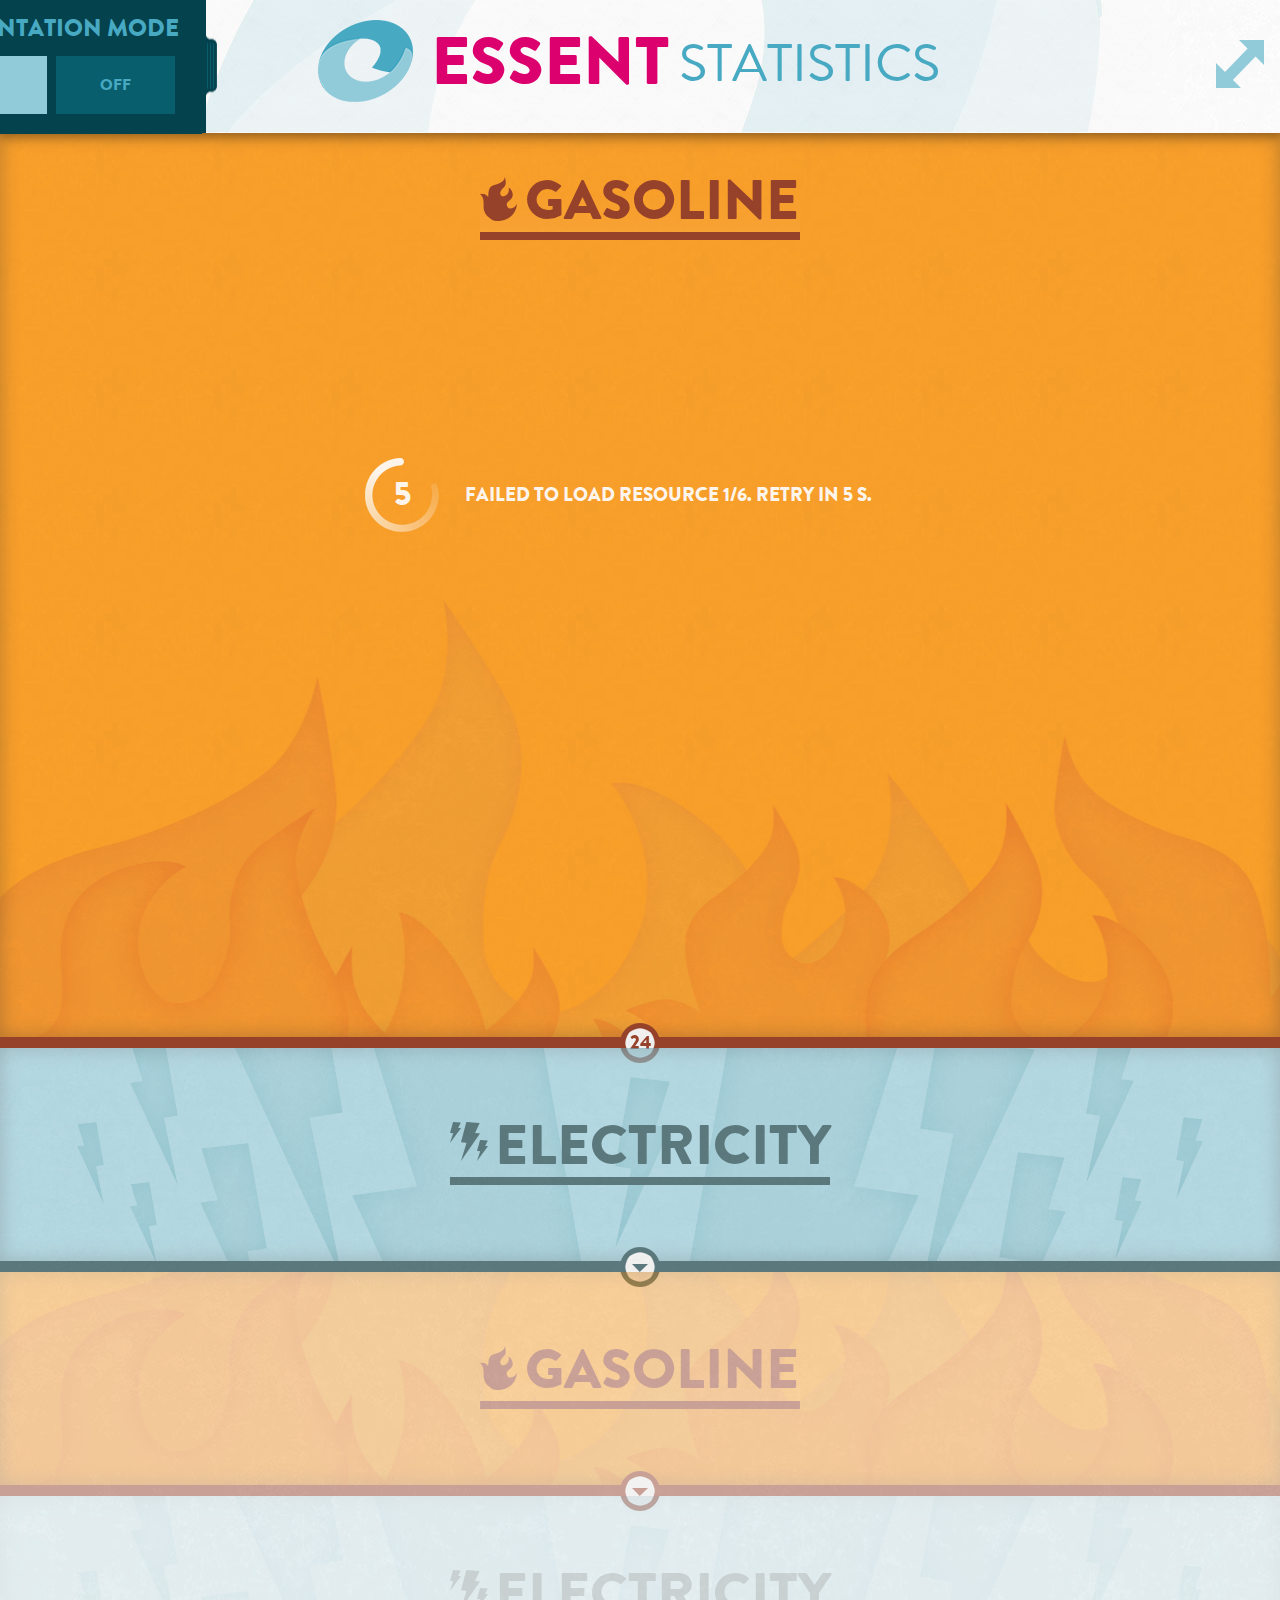
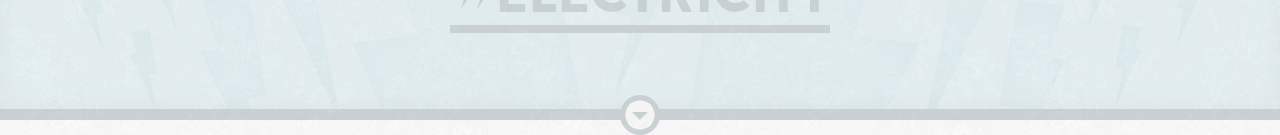
<file: dev/src/index.html>
<!DOCTYPE html>
<html>
<head>
    <title>Essent Statistics 2008 - 2013</title>
    <link href="stylesheets/screen.css" rel="stylesheet" type="text/css" />
    <link type="image/x-icon" href="assets/favicon.ico" rel="icon">
    <link type="image/x-icon" href="assets/favicon.ico" rel="shortcut icon">
    <script type="text/javascript" src="http://ajax.googleapis.com/ajax/libs/jquery/1.9.1/jquery.min.js"></script>
    <script type="text/javascript">
        window.jQuery || document.write('<script src="js/vendor/jquery-1.8.1.min.js"><\/script>');
    </script>
    <script type="text/javascript" src="js/vendor/jquery.cookie.js"></script>
    <script type="text/javascript" src="js/vendor/jcanvas.min.js"></script>
    <script type="text/javascript" src="js/vendor/jquery.fullscreen-min.js"></script>
    <script type="text/javascript" src="js/app.js"></script>
</head>
<body>
    <div id="container">
        <header>
            <div id="presentation_mode">
                <div id="content">
                    <p>Presentation mode</p>
                    <a href="" id="presentation_mode_on" class="selected">On</a>
                    <a href="" id="presentation_mode_off">Off</a>
                </div>
            </div>
            <div id="header_content">
                <img src="assets/logo.png" alt="logo"/>
                <hgroup>
                    <h1>Essent</h1>
                    <h2>Statistics</h2>
                    <h1 id="be" class="hide">.be</h1>
                </hgroup>
            </div>
            <a class="fullscreen open" href="#" title="Toggle Fullscreen"><span>Fullscreen</span></a>
        </header>
        <div id="disabled">
            <h3>JavaScript Disabled</h3>
            <h4>Thou shall not disable JavaScript</h4>
            <p>We&#39;re sorry but this site is not visitable without enabling JavaScript.
            To enjoy all the supernatural powers of JavaScript, please enable it in
            your browser. Don&#39;t know how to&#63; Give your browsers&#39; client service a
            chance.
            </p>
            <h4>Enable Javascript in your browser
            to check out this awesome site<br/>
            (and the rest of the web)</h4>
            <p>Surfing the web without JavaScript is like driving with square wheels,
            and no steering wheel, and no fuel,
            while there&#39;s an infrared rocket flying towards you.</p>
            <img src="assets/disable.png" alt="überawesome rocket"/>
        </div>
        <div id="data_elements"></div>
    </div>
</body>
</html>
</file>
<file: dev/src/stylesheets/screen.css>
/* line 17, ../../../../../../../Library/Ruby/Gems/1.8/gems/compass-0.12.2/frameworks/compass/stylesheets/compass/reset/_utilities.scss */
html, body, div, span, applet, object, iframe,
h1, h2, h3, h4, h5, h6, p, blockquote, pre,
a, abbr, acronym, address, big, cite, code,
del, dfn, em, img, ins, kbd, q, s, samp,
small, strike, strong, sub, sup, tt, var,
b, u, i, center,
dl, dt, dd, ol, ul, li,
fieldset, form, label, legend,
table, caption, tbody, tfoot, thead, tr, th, td,
article, aside, canvas, details, embed,
figure, figcaption, footer, header, hgroup,
menu, nav, output, ruby, section, summary,
time, mark, audio, video {
  margin: 0;
  padding: 0;
  border: 0;
  font: inherit;
  font-size: 100%;
  vertical-align: baseline;
}

/* line 22, ../../../../../../../Library/Ruby/Gems/1.8/gems/compass-0.12.2/frameworks/compass/stylesheets/compass/reset/_utilities.scss */
html {
  line-height: 1;
}

/* line 24, ../../../../../../../Library/Ruby/Gems/1.8/gems/compass-0.12.2/frameworks/compass/stylesheets/compass/reset/_utilities.scss */
ol, ul {
  list-style: none;
}

/* line 26, ../../../../../../../Library/Ruby/Gems/1.8/gems/compass-0.12.2/frameworks/compass/stylesheets/compass/reset/_utilities.scss */
table {
  border-collapse: collapse;
  border-spacing: 0;
}

/* line 28, ../../../../../../../Library/Ruby/Gems/1.8/gems/compass-0.12.2/frameworks/compass/stylesheets/compass/reset/_utilities.scss */
caption, th, td {
  text-align: left;
  font-weight: normal;
  vertical-align: middle;
}

/* line 30, ../../../../../../../Library/Ruby/Gems/1.8/gems/compass-0.12.2/frameworks/compass/stylesheets/compass/reset/_utilities.scss */
q, blockquote {
  quotes: none;
}
/* line 103, ../../../../../../../Library/Ruby/Gems/1.8/gems/compass-0.12.2/frameworks/compass/stylesheets/compass/reset/_utilities.scss */
q:before, q:after, blockquote:before, blockquote:after {
  content: "";
  content: none;
}

/* line 32, ../../../../../../../Library/Ruby/Gems/1.8/gems/compass-0.12.2/frameworks/compass/stylesheets/compass/reset/_utilities.scss */
a img {
  border: none;
}

/* line 116, ../../../../../../../Library/Ruby/Gems/1.8/gems/compass-0.12.2/frameworks/compass/stylesheets/compass/reset/_utilities.scss */
article, aside, details, figcaption, figure, footer, header, hgroup, menu, nav, section, summary {
  display: block;
}

@-webkit-keyframes rotate {
  /* line 5, ../sass/screen.scss */
  from {
    -webkit-transform: rotate(0deg);
  }

  /* line 6, ../sass/screen.scss */
  to {
    -webkit-transform: rotate(360deg);
  }
}

@-moz-keyframes rotate {
  /* line 10, ../sass/screen.scss */
  from {
    -moz-transform: rotate(0deg);
  }

  /* line 11, ../sass/screen.scss */
  to {
    -moz-transform: rotate(360deg);
  }
}

@font-face {
  font-family: 'brandon_grotesqueblack';
  src: url("../assets/fonts/brandon_blk-webfont.eot");
  src: url("../assets/fonts/brandon_blk-webfont.eot") format("embedded-opentype"), url("../assets/fonts/brandon_blk-webfont.woff") format("woff"), url("../assets/fonts/brandon_blk-webfont.ttf") format("truetype"), url("../assets/fonts/brandon_blk-webfont.svg") format("svg");
  font-weight: normal;
  font-style: normal;
}

@font-face {
  font-family: 'brandon_grotesquemedium';
  src: url("../assets/fonts/brandon_reg-webfont.eot");
  src: url("../assets/fonts/brandon_reg-webfont.eot") format("embedded-opentype"), url("../assets/fonts/brandon_reg-webfont.woff") format("woff"), url("../assets/fonts/brandon_reg-webfont.ttf") format("truetype"), url("../assets/fonts/brandon_reg-webfont.svg") format("svg");
  font-weight: normal;
  font-style: normal;
}

/* line 39, ../sass/screen.scss */
.order {
  visibility: hidden;
  height: 0;
}

/* line 44, ../sass/screen.scss */
body {
  margin: 0;
  border: 0;
  padding: 0;
  background-color: #fff;
  background-image: url("../assets/textures/default.jpg");
  background-repeat: repeat;
  font-family: brandon_grotesqueblack, Helvetica, sans-serif;
  text-transform: uppercase;
}
/* line 54, ../sass/screen.scss */
body header {
  position: fixed;
  z-index: 20000;
  background-repeat: repeat;
  background-image: url("../assets/textures/header.jpg");
  width: 100%;
  height: 133px;
  top: 0;
  -webkit-box-shadow: 0px 4px 10px 0px rgba(0, 0, 0, 0.3);
  -moz-box-shadow: 0px 4px 10px 0px rgba(0, 0, 0, 0.3);
  box-shadow: 0px 4px 10px 0px rgba(0, 0, 0, 0.3);
}
/* line 66, ../sass/screen.scss */
body header #presentation_mode {
  position: absolute;
  cursor: pointer;
  width: 315px;
  height: 100%;
  margin-left: -295px;
  background-image: url("../assets/presentation/rightbar.png");
  background-repeat: no-repeat;
  background-position: 100% 50%;
}
/* line 73, ../sass/screen.scss */
body header #presentation_mode #content {
  width: 95%;
  height: 117px;
  background: url("../assets/textures/presentation.jpg") repeat;
  padding-top: 17px;
}
/* line 79, ../sass/screen.scss */
body header #presentation_mode #content p {
  width: 100%;
  color: #48a9c2;
  text-align: center;
  font-size: 18pt;
}
/* line 86, ../sass/screen.scss */
body header #presentation_mode #content a {
  display: inline-block;
  width: 119px;
  height: 58px;
  background-color: #095e6d;
  color: #48a9c2;
  text-decoration: none;
  margin-top: 15px;
  line-height: 58px;
  text-align: center;
}
/* line 98, ../sass/screen.scss */
body header #presentation_mode #content #presentation_mode_on {
  margin-left: 26px;
}
/* line 102, ../sass/screen.scss */
body header #presentation_mode #content #presentation_mode_off {
  margin-left: 5px;
}
/* line 106, ../sass/screen.scss */
body header #presentation_mode #content .selected {
  background-color: #91cbda;
  color: #095e6d;
}
/* line 116, ../sass/screen.scss */
body header #header_content {
  cursor: pointer;
  width: 834px;
  height: 114px;
  margin-left: auto;
  margin-right: auto;
  padding-left: 190px;
  padding-top: 20px;
  background-image: url("../assets/header.jpg");
  background-repeat: no-repeat;
  background-position: top center;
}
/* line 128, ../sass/screen.scss */
body header #header_content img {
  float: left;
}
/* line 132, ../sass/screen.scss */
body header #header_content hgroup {
  height: 100%;
}
/* line 135, ../sass/screen.scss */
body header #header_content hgroup h1 {
  color: #dc006e;
  font-size: 50pt;
  margin-top: 10px;
  margin-left: 18px;
  float: left;
}
/* line 143, ../sass/screen.scss */
body header #header_content hgroup h2 {
  font-family: brandon_grotesquemedium;
  color: #48a9c2;
  font-weight: lighter;
  font-size: 40pt;
  height: 100%;
  float: left;
  margin-top: 18px;
  margin-left: 10px;
}
/* line 154, ../sass/screen.scss */
body header #header_content hgroup #be {
  margin-left: 3px;
}
/* line 160, ../sass/screen.scss */
body header .fullscreen {
  position: absolute;
  top: 30%;
  left: 95%;
  width: 48px;
  height: 48px;
}
/* line 167, ../sass/screen.scss */
body header .fullscreen span {
  display: none;
}
/* line 172, ../sass/screen.scss */
body header .open {
  background-image: url("../assets/fullscreen/open.png");
}
/* line 176, ../sass/screen.scss */
body header .open:hover {
  background-image: url("../assets/fullscreen/openh.png");
}
/* line 180, ../sass/screen.scss */
body header .close {
  background-image: url("../assets/fullscreen/close.png");
}
/* line 184, ../sass/screen.scss */
body header .close:hover {
  background-image: url("../assets/fullscreen/closeh.png");
}
/* line 189, ../sass/screen.scss */
body #disabled {
  width: 700px;
  margin-left: auto;
  margin-right: auto;
  margin: 190px auto 0 auto;
}
/* line 196, ../sass/screen.scss */
body #disabled h3, body #disabled h4, body #disabled p {
  margin-left: auto;
  margin-right: auto;
}
/* line 201, ../sass/screen.scss */
body #disabled h3, body #disabled h4 {
  text-align: center;
}
/* line 205, ../sass/screen.scss */
body #disabled h3 {
  width: 100%;
  color: #dc006e;
  font-size: 45pt;
  margin-bottom: 30px;
}
/* line 212, ../sass/screen.scss */
body #disabled h4, body #disabled p {
  width: 90%;
  color: #13758e;
}
/* line 217, ../sass/screen.scss */
body #disabled h4 {
  font-size: 23pt;
  margin-top: 55px;
}
/* line 222, ../sass/screen.scss */
body #disabled p {
  width: 90%;
  font-family: brandon_grotesquemedium, Helvetica, sans-serif;
  margin-top: 15px;
  margin-bottom: 40px;
  line-height: 18pt;
  text-transform: none;
  font-size: 14pt;
}
/* line 231, ../sass/screen.scss */
body #disabled p a {
  text-decoration: none;
  font-weight: bold;
  color: #0c5d72;
}
/* line 237, ../sass/screen.scss */
body #disabled p a:hover {
  color: #dc006e;
}
/* line 242, ../sass/screen.scss */
body #disabled .p2 {
  text-align: center;
}
/* line 246, ../sass/screen.scss */
body #disabled img {
  margin-top: 20px;
}
/* line 251, ../sass/screen.scss */
body #data_elements {
  margin-top: 133px;
}
/* line 256, ../sass/screen.scss */
body .gas, body .electricity {
  width: 100%;
  height: 224px;
  cursor: pointer;
}
/* line 260, ../sass/screen.scss */
body .gas .gas_content, body .electricity .gas_content {
  background: url("../assets/gas/flames.png") no-repeat, url("../assets/textures/gas.jpg") repeat;
}
/* line 262, ../sass/screen.scss */
body .gas .gas_content .energy_source_title, body .electricity .gas_content .energy_source_title {
  color: #821c00;
  background: url("../assets/gas/icon.png") no-repeat, url("../assets/gas/underline.png") repeat-x;
}
/* line 267, ../sass/screen.scss */
body .gas .electricity_content, body .electricity .electricity_content {
  background: url("../assets/electricity/thunderstruck.png") no-repeat, url("../assets/textures/electricity.jpg") repeat;
}
/* line 269, ../sass/screen.scss */
body .gas .electricity_content .energy_source_title, body .electricity .electricity_content .energy_source_title {
  color: #002E36;
  background: url("../assets/electricity/icon.png") no-repeat, url("../assets/electricity/underline.png") repeat-x;
}
/* line 274, ../sass/screen.scss */
body .gas .gas_content .energy_source_title, body .electricity .gas_content .energy_source_title {
  padding-left: 45px;
  width: 275px;
}
/* line 278, ../sass/screen.scss */
body .gas .electricity_content .energy_source_title, body .electricity .electricity_content .energy_source_title {
  width: 335px;
  padding-left: 45px;
}
/* line 282, ../sass/screen.scss */
body .gas .gas_content, body .gas .electricity_content, body .electricity .gas_content, body .electricity .electricity_content {
  background-position: center bottom, 0px 0px;
  cursor: pointer;
  height: 143px;
  padding-top: 70px;
  box-shadow: inset 0 0 20px rgba(0, 0, 0, 0.3);
}
/* line 288, ../sass/screen.scss */
body .gas .gas_content .energy_source_title, body .gas .electricity_content .energy_source_title, body .electricity .gas_content .energy_source_title, body .electricity .electricity_content .energy_source_title {
  font-size: 42pt;
  height: 85px;
  margin-left: auto;
  margin-right: auto;
  background-position: 0px 4px;
}
/* line 296, ../sass/screen.scss */
body .gas .gas_content .loading, body .gas .electricity_content .loading, body .electricity .gas_content .loading, body .electricity .electricity_content .loading {
  width: 550px;
  height: 74px;
  margin-left: auto;
  margin-top: 200px;
  margin-right: auto;
}
/* line 302, ../sass/screen.scss */
body .gas .gas_content .loading h5, body .gas .electricity_content .loading h5, body .electricity .gas_content .loading h5, body .electricity .electricity_content .loading h5 {
  position: absolute;
  color: #fff;
  font-size: 15pt;
  width: 74px;
  height: 74px;
  line-height: 74px;
  text-align: center;
}
/* line 311, ../sass/screen.scss */
body .gas .gas_content .loading img, body .gas .electricity_content .loading img, body .electricity .gas_content .loading img, body .electricity .electricity_content .loading img {
  position: absolute;
  -webkit-animation-name: rotate;
  -webkit-animation-duration: 2s;
  -webkit-animation-iteration-count: infinite;
  -webkit-animation-timing-function: linear;
  -moz-animation-name: rotate;
  -moz-animation-duration: 2s;
  -moz-animation-iteration-count: infinite;
  -moz-animation-timing-function: linear;
}
/* line 323, ../sass/screen.scss */
body .gas .gas_content .loading p, body .gas .electricity_content .loading p, body .electricity .gas_content .loading p, body .electricity .electricity_content .loading p {
  font-size: 14pt;
  color: #fff;
  line-height: 74px;
  display: block;
  margin-left: 100px;
}
/* line 334, ../sass/screen.scss */
body .gas .gas_content .gasstats .percentages span, body .gas .gas_content .gasstats .percentages h5, body .gas .electricity_content .gasstats .percentages span, body .gas .electricity_content .gasstats .percentages h5, body .electricity .gas_content .gasstats .percentages span, body .electricity .gas_content .gasstats .percentages h5, body .electricity .electricity_content .gasstats .percentages span, body .electricity .electricity_content .gasstats .percentages h5 {
  color: #851E03;
}
/* line 338, ../sass/screen.scss */
body .gas .gas_content .gasstats .year, body .gas .gas_content .gasstats h4, body .gas .electricity_content .gasstats .year, body .gas .electricity_content .gasstats h4, body .electricity .gas_content .gasstats .year, body .electricity .gas_content .gasstats h4, body .electricity .electricity_content .gasstats .year, body .electricity .electricity_content .gasstats h4 {
  color: #821c00;
}
/* line 341, ../sass/screen.scss */
body .gas .gas_content .gasstats .selector div, body .gas .electricity_content .gasstats .selector div, body .electricity .gas_content .gasstats .selector div, body .electricity .electricity_content .gasstats .selector div {
  background-color: #821c00;
}
/* line 345, ../sass/screen.scss */
body .gas .gas_content .gasstats .left, body .gas .electricity_content .gasstats .left, body .electricity .gas_content .gasstats .left, body .electricity .electricity_content .gasstats .left {
  background-image: url("../assets/gas/timeline_left.png");
}
/* line 349, ../sass/screen.scss */
body .gas .gas_content .gasstats .left:hover, body .gas .electricity_content .gasstats .left:hover, body .electricity .gas_content .gasstats .left:hover, body .electricity .electricity_content .gasstats .left:hover {
  background-image: url("../assets/gas/timeline_lefth.png");
}
/* line 353, ../sass/screen.scss */
body .gas .gas_content .gasstats .right, body .gas .electricity_content .gasstats .right, body .electricity .gas_content .gasstats .right, body .electricity .electricity_content .gasstats .right {
  background-image: url("../assets/gas/timeline_right.png");
}
/* line 357, ../sass/screen.scss */
body .gas .gas_content .gasstats .right:hover, body .gas .electricity_content .gasstats .right:hover, body .electricity .gas_content .gasstats .right:hover, body .electricity .electricity_content .gasstats .right:hover {
  background-image: url("../assets/gas/timeline_righth.png");
}
/* line 364, ../sass/screen.scss */
body .gas .gas_content .electricitystats .percentages span, body .gas .gas_content .electricitystats .percentages h5, body .gas .electricity_content .electricitystats .percentages span, body .gas .electricity_content .electricitystats .percentages h5, body .electricity .gas_content .electricitystats .percentages span, body .electricity .gas_content .electricitystats .percentages h5, body .electricity .electricity_content .electricitystats .percentages span, body .electricity .electricity_content .electricitystats .percentages h5 {
  color: #002E36;
}
/* line 368, ../sass/screen.scss */
body .gas .gas_content .electricitystats .year, body .gas .gas_content .electricitystats h4, body .gas .electricity_content .electricitystats .year, body .gas .electricity_content .electricitystats h4, body .electricity .gas_content .electricitystats .year, body .electricity .gas_content .electricitystats h4, body .electricity .electricity_content .electricitystats .year, body .electricity .electricity_content .electricitystats h4 {
  color: #002E36;
}
/* line 371, ../sass/screen.scss */
body .gas .gas_content .electricitystats .selector div, body .gas .electricity_content .electricitystats .selector div, body .electricity .gas_content .electricitystats .selector div, body .electricity .electricity_content .electricitystats .selector div {
  background-color: #002E36;
}
/* line 375, ../sass/screen.scss */
body .gas .gas_content .electricitystats .left, body .gas .electricity_content .electricitystats .left, body .electricity .gas_content .electricitystats .left, body .electricity .electricity_content .electricitystats .left {
  background-image: url("../assets/electricity/timeline_left.png");
}
/* line 379, ../sass/screen.scss */
body .gas .gas_content .electricitystats .left:hover, body .gas .electricity_content .electricitystats .left:hover, body .electricity .gas_content .electricitystats .left:hover, body .electricity .electricity_content .electricitystats .left:hover {
  background-image: url("../assets/electricity/timeline_lefth.png");
}
/* line 383, ../sass/screen.scss */
body .gas .gas_content .electricitystats .right, body .gas .electricity_content .electricitystats .right, body .electricity .gas_content .electricitystats .right, body .electricity .electricity_content .electricitystats .right {
  background-image: url("../assets/electricity/timeline_right.png");
}
/* line 387, ../sass/screen.scss */
body .gas .gas_content .electricitystats .right:hover, body .gas .electricity_content .electricitystats .right:hover, body .electricity .gas_content .electricitystats .right:hover, body .electricity .electricity_content .electricitystats .right:hover {
  background-image: url("../assets/electricity/timeline_righth.png");
}
/* line 392, ../sass/screen.scss */
body .gas .gas_content .stats, body .gas .electricity_content .stats, body .electricity .gas_content .stats, body .electricity .electricity_content .stats {
  width: 1100px;
  margin-left: auto;
  margin-right: auto;
}
/* line 397, ../sass/screen.scss */
body .gas .gas_content .stats .percentages, body .gas .electricity_content .stats .percentages, body .electricity .gas_content .stats .percentages, body .electricity .electricity_content .stats .percentages {
  width: 100%;
  height: 150px;
  margin: 20px auto 55px auto;
}
/* line 401, ../sass/screen.scss */
body .gas .gas_content .stats .percentages .circle_param, body .gas .electricity_content .stats .percentages .circle_param, body .electricity .gas_content .stats .percentages .circle_param, body .electricity .electricity_content .stats .percentages .circle_param {
  width: 150px;
  margin-right: 20px;
  float: left;
}
/* line 406, ../sass/screen.scss */
body .gas .gas_content .stats .percentages .circle_param span, body .gas .electricity_content .stats .percentages .circle_param span, body .electricity .gas_content .stats .percentages .circle_param span, body .electricity .electricity_content .stats .percentages .circle_param span {
  position: absolute;
  width: 130px;
  height: 128px;
  font-size: 50pt;
  padding-top: 2px;
  text-align: center;
  line-height: 130px;
}
/* line 416, ../sass/screen.scss */
body .gas .gas_content .stats .percentages .circle_param h5, body .gas .electricity_content .stats .percentages .circle_param h5, body .electricity .gas_content .stats .percentages .circle_param h5, body .electricity .electricity_content .stats .percentages .circle_param h5 {
  width: 100%;
  margin-top: 14px;
  text-align: center;
}
/* line 422, ../sass/screen.scss */
body .gas .gas_content .stats .percentages .circle_param:last-child, body .gas .electricity_content .stats .percentages .circle_param:last-child, body .electricity .gas_content .stats .percentages .circle_param:last-child, body .electricity .electricity_content .stats .percentages .circle_param:last-child {
  margin-right: 0px;
}
/* line 427, ../sass/screen.scss */
body .gas .gas_content .stats .OV span, body .gas .gas_content .stats .OV h5, body .gas .gas_content .stats .DOM span, body .gas .gas_content .stats .DOM h5, body .gas .electricity_content .stats .OV span, body .gas .electricity_content .stats .OV h5, body .gas .electricity_content .stats .DOM span, body .gas .electricity_content .stats .DOM h5, body .electricity .gas_content .stats .OV span, body .electricity .gas_content .stats .OV h5, body .electricity .gas_content .stats .DOM span, body .electricity .gas_content .stats .DOM h5, body .electricity .electricity_content .stats .OV span, body .electricity .electricity_content .stats .OV h5, body .electricity .electricity_content .stats .DOM span, body .electricity .electricity_content .stats .DOM h5 {
  color: #fff;
}
/* line 431, ../sass/screen.scss */
body .gas .gas_content .stats h4, body .gas .electricity_content .stats h4, body .electricity .gas_content .stats h4, body .electricity .electricity_content .stats h4 {
  width: 280px;
  margin: 70px auto 0px auto;
  font-size: 17pt;
  text-align: center;
}
/* line 438, ../sass/screen.scss */
body .gas .gas_content .stats .graph, body .gas .electricity_content .stats .graph, body .electricity .gas_content .stats .graph, body .electricity .electricity_content .stats .graph {
  width: 1000px;
  margin-left: auto;
  margin-right: auto;
}
/* line 442, ../sass/screen.scss */
body .gas .gas_content .stats .graph .graph_add_info, body .gas .electricity_content .stats .graph .graph_add_info, body .electricity .gas_content .stats .graph .graph_add_info, body .electricity .electricity_content .stats .graph .graph_add_info {
  position: absolute;
  left: 0px;
  width: 140px;
  height: 80px;
}
/* line 447, ../sass/screen.scss */
body .gas .gas_content .stats .graph .graph_add_info ul, body .gas .electricity_content .stats .graph .graph_add_info ul, body .electricity .gas_content .stats .graph .graph_add_info ul, body .electricity .electricity_content .stats .graph .graph_add_info ul {
  width: 100%;
  height: 100%;
  font-size: 10pt;
  color: #fff;
  font-weight: lighter;
}
/* line 453, ../sass/screen.scss */
body .gas .gas_content .stats .graph .graph_add_info ul li, body .gas .electricity_content .stats .graph .graph_add_info ul li, body .electricity .gas_content .stats .graph .graph_add_info ul li, body .electricity .electricity_content .stats .graph .graph_add_info ul li {
  height: 27px;
}
/* line 458, ../sass/screen.scss */
body .gas .gas_content .stats .graph #graph_canvas, body .gas .electricity_content .stats .graph #graph_canvas, body .electricity .gas_content .stats .graph #graph_canvas, body .electricity .electricity_content .stats .graph #graph_canvas {
  width: 100%;
  margin-top: 50px;
  margin-bottom: 40px;
}
/* line 465, ../sass/screen.scss */
body .gas .gas_content .stats .yearnav, body .gas .electricity_content .stats .yearnav, body .electricity .gas_content .stats .yearnav, body .electricity .electricity_content .stats .yearnav {
  z-index: 30;
  position: absolute;
  font-size: 20pt;
  list-style: none;
}
/* line 470, ../sass/screen.scss */
body .gas .gas_content .stats .yearnav li, body .gas .electricity_content .stats .yearnav li, body .electricity .gas_content .stats .yearnav li, body .electricity .electricity_content .stats .yearnav li {
  display: inline-block;
  margin-right: 95px;
  margin-left: 9px;
  width: 80px;
  height: 32px;
  line-height: 35px;
}
/* line 478, ../sass/screen.scss */
body .gas .gas_content .stats .yearnav li .year, body .gas .electricity_content .stats .yearnav li .year, body .electricity .gas_content .stats .yearnav li .year, body .electricity .electricity_content .stats .yearnav li .year {
  float: left;
  text-align: center;
  text-decoration: none;
  width: 60px;
  margin-left: 11px;
  padding-left: 9px;
}
/* line 487, ../sass/screen.scss */
body .gas .gas_content .stats .yearnav li .year:hover, body .gas .electricity_content .stats .yearnav li .year:hover, body .electricity .gas_content .stats .yearnav li .year:hover, body .electricity .electricity_content .stats .yearnav li .year:hover {
  color: #fff;
}
/* line 492, ../sass/screen.scss */
body .gas .gas_content .stats .yearnav .current .year, body .gas .electricity_content .stats .yearnav .current .year, body .electricity .gas_content .stats .yearnav .current .year, body .electricity .electricity_content .stats .yearnav .current .year {
  color: #fff;
}
/* line 496, ../sass/screen.scss */
body .gas .gas_content .stats .yearnav .last, body .gas .electricity_content .stats .yearnav .last, body .electricity .gas_content .stats .yearnav .last, body .electricity .electricity_content .stats .yearnav .last {
  margin-right: 0px;
}
/* line 500, ../sass/screen.scss */
body .gas .gas_content .stats .selector, body .gas .electricity_content .stats .selector, body .electricity .gas_content .stats .selector, body .electricity .electricity_content .stats .selector {
  left: 2%;
  position: absolute;
  width: 110px;
}
/* line 504, ../sass/screen.scss */
body .gas .gas_content .stats .selector a, body .gas .gas_content .stats .selector div, body .gas .electricity_content .stats .selector a, body .gas .electricity_content .stats .selector div, body .electricity .gas_content .stats .selector a, body .electricity .gas_content .stats .selector div, body .electricity .electricity_content .stats .selector a, body .electricity .electricity_content .stats .selector div {
  position: absolute;
}
/* line 507, ../sass/screen.scss */
body .gas .gas_content .stats .selector a:last-child, body .gas .electricity_content .stats .selector a:last-child, body .electricity .gas_content .stats .selector a:last-child, body .electricity .electricity_content .stats .selector a:last-child {
  left: 95px;
}
/* line 510, ../sass/screen.scss */
body .gas .gas_content .stats .selector div, body .gas .electricity_content .stats .selector div, body .electricity .gas_content .stats .selector div, body .electricity .electricity_content .stats .selector div {
  left: 12px;
  display: inline-block;
  width: 79px;
  height: 35px;
}
/* line 516, ../sass/screen.scss */
body .gas .gas_content .stats .selector .left, body .gas .gas_content .stats .selector .right, body .gas .electricity_content .stats .selector .left, body .gas .electricity_content .stats .selector .right, body .electricity .gas_content .stats .selector .left, body .electricity .gas_content .stats .selector .right, body .electricity .electricity_content .stats .selector .left, body .electricity .electricity_content .stats .selector .right {
  width: 8px;
  height: 35px;
  z-index: 1000;
  position: absolute;
  cursor: pointer;
  background-repeat: no-repeat;
}
/* line 527, ../sass/screen.scss */
body .gas .gas_status_bar, body .gas .electricity_status_bar, body .electricity .gas_status_bar, body .electricity .electricity_status_bar {
  width: 100%;
  height: 11px;
  background-color: #fff;
}
/* line 531, ../sass/screen.scss */
body .gas .gas_status_bar .gas_status_bar_update, body .gas .electricity_status_bar .gas_status_bar_update, body .electricity .gas_status_bar .gas_status_bar_update, body .electricity .electricity_status_bar .gas_status_bar_update {
  background-color: #821c00;
}
/* line 534, ../sass/screen.scss */
body .gas .gas_status_bar .electricity_status_bar_update, body .gas .electricity_status_bar .electricity_status_bar_update, body .electricity .gas_status_bar .electricity_status_bar_update, body .electricity .electricity_status_bar .electricity_status_bar_update {
  background-color: #002E36;
}
/* line 537, ../sass/screen.scss */
body .gas .gas_status_bar .gas_status_bar_update, body .gas .gas_status_bar .electricity_status_bar_update, body .gas .electricity_status_bar .gas_status_bar_update, body .gas .electricity_status_bar .electricity_status_bar_update, body .electricity .gas_status_bar .gas_status_bar_update, body .electricity .gas_status_bar .electricity_status_bar_update, body .electricity .electricity_status_bar .gas_status_bar_update, body .electricity .electricity_status_bar .electricity_status_bar_update {
  width: 100%;
  height: 100%;
}
/* line 542, ../sass/screen.scss */
body .gas .gas_status_el, body .electricity .gas_status_el {
  background-image: url("../assets/gas/statusbg.png");
}
/* line 545, ../sass/screen.scss */
body .gas .electricity_status_el, body .electricity .electricity_status_el {
  background-image: url("../assets/electricity/statusbg.png");
}
/* line 548, ../sass/screen.scss */
body .gas .gas_status_el, body .gas .electricity_status_el, body .electricity .gas_status_el, body .electricity .electricity_status_el {
  position: absolute;
  cursor: pointer;
  width: 40px;
  height: 40px;
  margin-left: auto;
  margin-top: -25px;
  margin-right: auto;
  background-repeat: no-repeat;
}
/* line 558, ../sass/screen.scss */
body .gas .gas_status_el img, body .gas .electricity_status_el img, body .electricity .gas_status_el img, body .electricity .electricity_status_el img {
  width: 16px;
  height: 9px;
  margin-left: 12px;
  margin-top: 17px;
}
/* line 565, ../sass/screen.scss */
body .gas .gas_status_el .timer, body .gas .electricity_status_el .timer, body .electricity .gas_status_el .timer, body .electricity .electricity_status_el .timer {
  font-size: 14pt;
  text-align: center;
  margin-top: 11px;
}
/* line 571, ../sass/screen.scss */
body .gas .gas_status_el #timerelectricity, body .gas .electricity_status_el #timerelectricity, body .electricity .gas_status_el #timerelectricity, body .electricity .electricity_status_el #timerelectricity {
  color: #002E36;
}
/* line 575, ../sass/screen.scss */
body .gas .gas_status_el #timergas, body .gas .electricity_status_el #timergas, body .electricity .gas_status_el #timergas, body .electricity .electricity_status_el #timergas {
  color: #821C00;
}

/* line 582, ../sass/screen.scss */
.hide {
  display: none;
}
</file>
